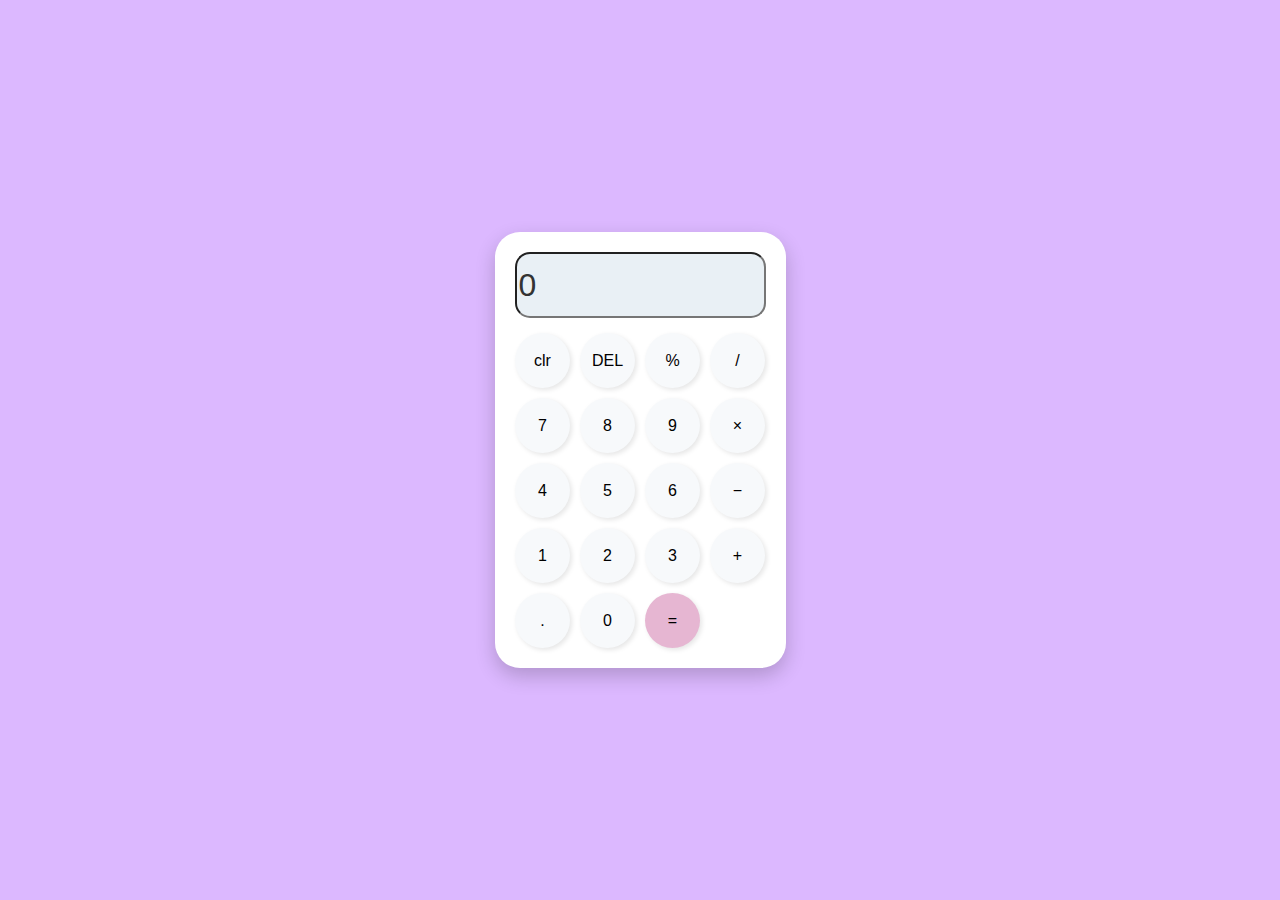
<file: calculator/index.html>
<!DOCTYPE html>
<html lang="en">
  <head>
    <meta charset="utf-8" />
    <meta name="viewport" content="width=device-width, initial-scale=1" />
    <title>Neumorphism Calculator</title>
    <link rel="stylesheet" href="style.css" />
  </head>
  <body>
    <main class="page">
      <section class="calculator" aria-label="Calculator">
        <input
          id="display"
          class="display"
          type="text"
          value="0"
          inputmode="decimal"
          aria-label="Calculator display"
        />

        <div class="buttons" role="group" aria-label="Calculator buttons">
          <!-- Row 1 -->
          <button class="btn" data-action="clear">clr</button>
          <button class="btn" data-action="del">DEL</button>
          <button class="btn" data-value="%">%</button>
          <button class="btn" data-value="/">/</button>

          <!-- Row 2 -->
          <button class="btn" data-value="7">7</button>
          <button class="btn" data-value="8">8</button>
          <button class="btn" data-value="9">9</button>
          <button class="btn" data-value="*">×</button>

          <!-- Row 3 -->
          <button class="btn" data-value="4">4</button>
          <button class="btn" data-value="5">5</button>
          <button class="btn" data-value="6">6</button>
          <button class="btn" data-value="-">−</button>

          <!-- Row 4 -->
          <button class="btn" data-value="1">1</button>
          <button class="btn" data-value="2">2</button>
          <button class="btn" data-value="3">3</button>
          <button class="btn" data-value="+">+</button>

          <!-- Row 5 -->
          <button class="btn" data-value=".">.</button>
          <button class="btn" data-value="0">0</button>
          <button class="btn equal" data-action="equals">=</button>
        </div>
      </section>
    </main>

    <script src="script.js"></script>
  </body>
</html>
</file>
<file: calculator/style.css>
body {
  background-color: #dcb8ff; /* light purple background */
  display: flex;
  justify-content: center;
  align-items: center;
  height: 100vh;
  margin: 0;
}

.calculator {
  background: white;
  border-radius: 25px;
  padding: 20px;
  box-shadow: 0 8px 20px rgba(0, 0, 0, 0.2);
  display: flex;
  flex-direction: column;
  align-items: center;
}

.display {
  width: 230px;
  height: 60px;
  background: #e9f0f5;
  border-radius: 15px;
  margin-bottom: 15px;
  display: flex;
  align-items: center;
  justify-content: flex-end;
  padding-right: 15px;
  font-size: 2rem;
  color: #333;
}

.buttons {
  display: grid;
  grid-template-columns: repeat(4, 55px);
  gap: 10px;
  justify-content: center;
}

button {
  width: 55px;
  height: 55px;
  border: none;
  border-radius: 50%;
  background: #f7f9fb;
  box-shadow: 2px 2px 5px rgba(0, 0, 0, 0.1), -2px -2px 5px white;
  font-size: 1rem;
  cursor: pointer;
  transition: 0.2s;
}

button:hover {
  background: #e8ebef;
}

.equal {
  grid-column: span 2;
  border-radius: 30px;
  background: #e6b6d2;
}
</file>
